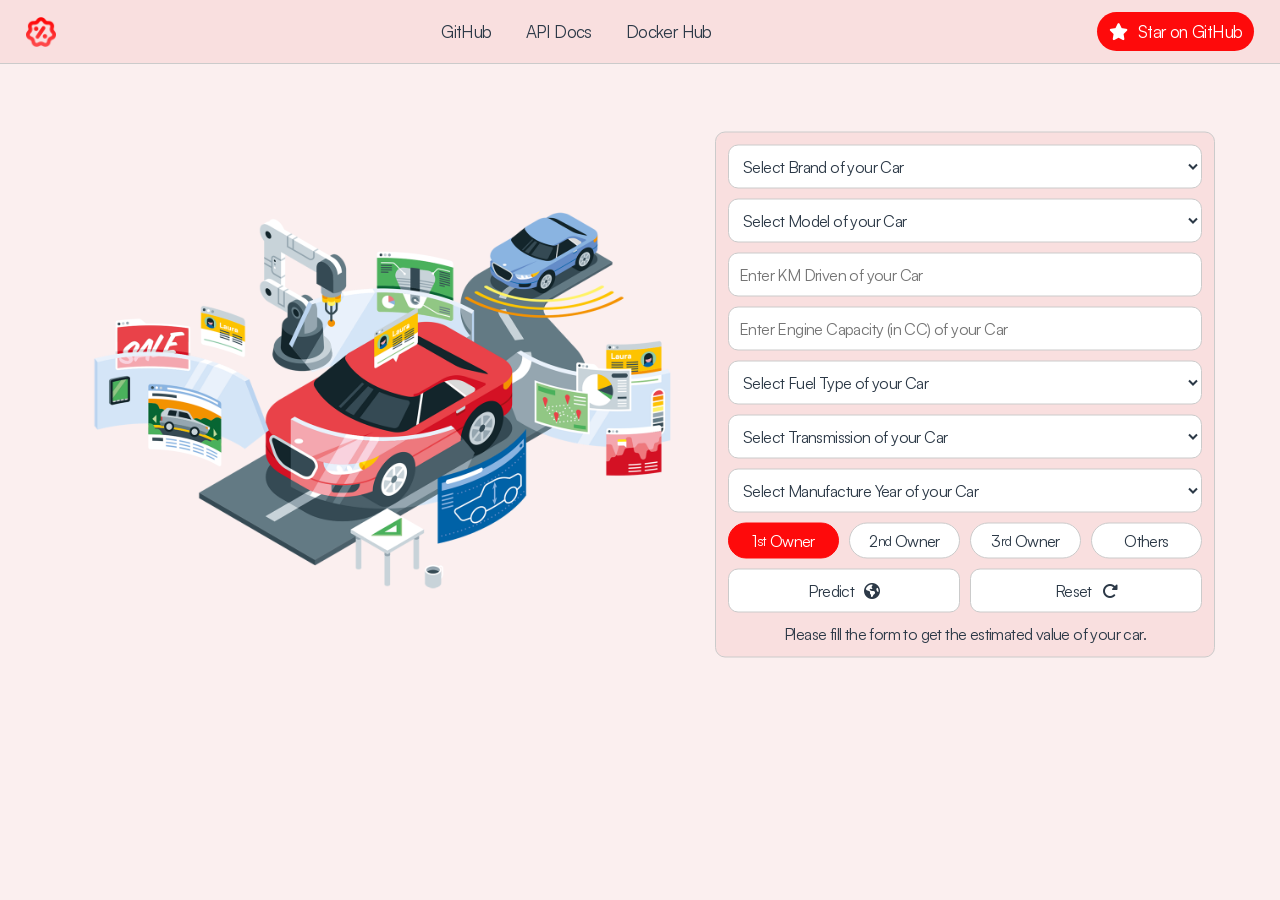
<file: frontend/index.html>
<!DOCTYPE html>
<html lang="en">

<head>
    <meta charset="UTF-8">
    <meta name="viewport" content="width=device-width, initial-scale=1.0">
    <title>AutoIQ : Used Car Pricing System</title>

    <!-- Favicon Section -->
    <link rel="icon" type="image/x-icon" href="images/favicon.png">

    <!-- Font Awesome Section -->
    <link rel="stylesheet" href="https://cdnjs.cloudflare.com/ajax/libs/font-awesome/6.5.2/css/all.min.css">

    <!-- CSS File Section -->
    <link rel="stylesheet" href="style.css">

    <!-- Image Preload Section -->
    <link rel="preload" as="image" href="images/hero_image.png">

    <!-- Google Analytics Tag -->
    <script async src="https://www.googletagmanager.com/gtag/js?id=G-4YGZX5TVNK"></script>
    <script>
        window.dataLayer = window.dataLayer || [];
        function gtag() { dataLayer.push(arguments); }
        gtag('js', new Date());
        gtag('config', 'G-4YGZX5TVNK');
    </script>

</head>

<body>

    <!-- Navbar Section -->
    <header class="navbar">

        <div class="logo">
            <img src="images/favicon.png" alt="AutoIQ Logo" loading="lazy">
        </div>

        <nav class="menu" id="navMenu">
            <a href="https://github.com/themrityunjaypathak/AutoIQ" target="_blank">GitHub</a>
            <a href="https://autoiq.onrender.com/docs" target="_blank">API Docs</a>
            <a href="https://hub.docker.com/r/themrityunjaypathak/autoiq" target="_blank">Docker Hub</a>
        </nav>

        <a href="https://github.com/themrityunjaypathak/AutoIQ" class="star-button" target="_blank">
            <i class="fa-solid fa-star"></i> Star on GitHub
        </a>

        <button type="button" class="menu-toggle" id="menuToggle" aria-label="Toggle navigation menu"
            aria-expanded="false">
            <i class="fa-solid fa-bars"></i>
        </button>

    </header>

    <main class="container">

        <!-- Form Section -->
        <section class="form">

            <div class="hero-image">
                <img src="images/hero_image.png" alt="Car Price Prediction Illustration" fetchpriority="high">
            </div>

            <form class="prediction" id="predictionForm">

                <div class="form-grid">

                    <!-- Car Brand Input -->
                    <div class="input-group">
                        <select id="brand" aria-label="Brand of your Car" required>
                            <option value="">Select Brand of your Car</option>
                            <option value="Maruti">Maruti</option>
                            <option value="Tata">Tata</option>
                            <option value="Nissan">Nissan</option>
                            <option value="Renault">Renault</option>
                            <option value="Hyundai">Hyundai</option>
                            <option value="Honda">Honda</option>
                            <option value="KIA">KIA</option>
                            <option value="MG">MG</option>
                            <option value="Ford">Ford</option>
                            <option value="Skoda">Skoda</option>
                            <option value="Volkswagen">Volkswagen</option>
                            <option value="Mahindra">Mahindra</option>
                            <option value="Toyota">Toyota</option>
                            <option value="Jeep">Jeep</option>
                            <option value="Datsun">Datsun</option>
                            <option value="Audi">Audi</option>
                            <option value="BMW">BMW</option>
                            <option value="Mercedes">Mercedes</option>
                        </select>
                    </div>

                    <!-- Car Model Input -->
                    <div class="input-group">
                        <select id="model" aria-label="Model of your Car" required>
                            <option value="">Select Model of your Car</option>
                        </select>
                    </div>

                    <!-- KM Driven Input -->
                    <div class="input-group">
                        <input id="km_driven" aria-label="KM Driven of your Car"
                            placeholder="Enter KM Driven of your Car" type="number" min="1000" max="200000" required>
                    </div>

                    <!-- Engine Capacity Input -->
                    <div class="input-group">
                        <input id="engine_capacity" aria-label="Engine Capacity of your Car"
                            placeholder="Enter Engine Capacity (in CC) of your Car" type="number" min="700" max="3000"
                            required>
                    </div>

                    <!-- Fuel Type Input -->
                    <div class="input-group">
                        <select id="fuel_type" aria-label="Fuel Type of your Car" required>
                            <option value="">Select Fuel Type of your Car</option>
                            <option value="Petrol">Petrol</option>
                            <option value="Diesel">Diesel</option>
                            <option value="CNG">CNG</option>
                        </select>
                    </div>

                    <!-- Transmission Input -->
                    <div class="input-group">
                        <select id="transmission" aria-label="Transmission of your Car" required>
                            <option value="">Select Transmission of your Car</option>
                            <option value="Automatic">Automatic</option>
                            <option value="Manual">Manual</option>
                        </select>
                    </div>

                    <!-- Manufacture Year Input -->
                    <div class="input-group">
                        <select id="year" aria-label="Manufacture Year of your Car" required>
                            <option value="">Select Manufacture Year of your Car</option>
                            <option value="2010">2010</option>
                            <option value="2011">2011</option>
                            <option value="2012">2012</option>
                            <option value="2013">2013</option>
                            <option value="2014">2014</option>
                            <option value="2015">2015</option>
                            <option value="2016">2016</option>
                            <option value="2017">2017</option>
                            <option value="2018">2018</option>
                            <option value="2019">2019</option>
                            <option value="2020">2020</option>
                            <option value="2021">2021</option>
                            <option value="2022">2022</option>
                            <option value="2023">2023</option>
                            <option value="2024">2024</option>
                        </select>
                    </div>

                </div>

                <!-- Owner Input -->
                <fieldset id="owner" class="owner">
                    <legend class="sr-only">Owner Type of your Car</legend>
                    <input type="radio" id="owner1" name="owner_type" value="1st owner" checked>
                    <label for="owner1">1<sup>st</sup>&nbsp;Owner</label>
                    <input type="radio" id="owner2" name="owner_type" value="2nd owner">
                    <label for="owner2">2<sup>nd</sup>&nbsp;Owner</label>
                    <input type="radio" id="owner3" name="owner_type" value="3rd owner">
                    <label for="owner3">3<sup>rd</sup>&nbsp;Owner</label>
                    <input type="radio" id="owner4" name="owner_type" value="Others">
                    <label for="owner4">Others</label>
                </fieldset>

                <!-- Form Button Section -->
                <div class="form-button">
                    <button type="submit" id="predictButton">Predict<i class="fa-solid fa-earth-americas"></i></button>
                    <button type="button" onclick="resetForm()">Reset<i class="fa-solid fa-rotate-right"></i></button>
                </div>

                <!-- Prediction Result -->
                <div id="result" class="result-box">
                    Please fill the form to get the estimated value of your car.
                </div>

            </form>

        </section>

    </main>

    <!-- Javascript File Section -->
    <script src="script.js" defer></script>

</body>

</html>
</file>
<file: frontend/style.css>
/* Font Face Section */
@font-face {
    font-family: "Satoshi";
    src: url("fonts/Satoshi-Regular.woff2") format("woff2");
    font-weight: 400;
    font-display: swap;
}

@font-face {
    font-family: "Satoshi";
    src: url("fonts/Satoshi-Medium.woff2") format("woff2");
    font-weight: 500;
    font-display: swap;
}

@font-face {
    font-family: "Satoshi";
    src: url("fonts/Satoshi-Bold.woff2") format("woff2");
    font-weight: 700;
    font-display: swap;
}

/* Global CSS */
* {
    margin: 0;
    padding: 0;
    box-sizing: border-box;
}

/* Visually Hidden (kept for screen readers only) */
.sr-only {
    position: absolute;
    width: 1px;
    height: 1px;
    padding: 0;
    margin: -1px;
    overflow: hidden;
    clip: rect(0, 0, 0, 0);
    white-space: nowrap;
    border: 0;
}

/* Body Section */
body {
    font-family: "Satoshi", sans-serif;
    letter-spacing: -0.6px;
    background-color: #FBEFEF;
}

body::-webkit-scrollbar {
    display: none;
}

/* Navbar Section */
.navbar {
    display: flex;
    flex-direction: row;
    align-items: center;
    justify-content: space-between;
    position: fixed;
    text-align: center;
    top: 0;
    width: 100%;
    padding: 12px 2%;
    font-size: 17px;
    background-color: #F9DFDF;
    border-bottom: 1px solid #CBCBCB;
    z-index: 99999;
}

/* Logo Section */
.logo {
    display: flex;
    align-items: center;
    justify-content: center;
}

.logo img {
    width: auto;
    height: 30px;
}

.logo img:hover {
    animation: spin 2s infinite;
    cursor: pointer;
}

@keyframes spin {
    from {
        transform: rotate(0deg);
    }

    to {
        transform: rotate(360deg);
    }
}

/* Menu Section */
.menu {
    display: flex;
    align-items: center;
    justify-content: center;
    gap: 2em;
}

.menu a {
    text-decoration: none;
    color: #2C3947;
}

.menu a:hover {
    color: #FE0A0B;
}

/* Star Button Section */
.star-button {
    display: inline-flex;
    align-items: center;
    text-decoration: none;
    padding: 8px 12px;
    cursor: pointer;
    background-color: #FE0A0B;
    color: white;
    border-radius: 50px;
}

.star-button .fa-star {
    display: inline-flex;
    align-items: center;
    margin-right: 10px;
}

.star-button:hover .fa-star {
    animation: spin 2s infinite;
    cursor: pointer;
}

/* Menu Toggle Section */
.menu-toggle {
    display: none;
    align-items: center;
    justify-content: center;
    cursor: pointer;
    padding: 8px 10px;
    font-size: 17px;
    background-color: #FE0A0B;
    color: white;
    border: 1px solid #FE0A0B;
    border-radius: 8px;
}

/* Container Section */
.container {
    display: flex;
    align-items: center;
    justify-content: center;
    max-width: 1200px;
    margin: 0 auto;
}

/* Form Section */
.form {
    display: flex;
    flex-direction: row;
    align-items: center;
    justify-content: center;
    flex-wrap: wrap;
    transform: translate(0%, 25%);
}

.hero-image {
    flex: 1;
    display: flex;
    align-items: center;
    justify-content: center;
}

.hero-image img {
    width: 100%;
    min-width: 600px;
    max-width: 650px;
    height: auto;
}

.prediction {
    flex: 1;
    display: flex;
    flex-direction: column;
    width: 500px;
    max-width: 500px;
    padding: 12px;
    background-color: #F9DFDF;
    border: 1px solid #CBCBCB;
    border-radius: 10px;
}

/* Model Input Section */
.form-grid {
    display: flex;
    flex-direction: column;
    gap: 10px;
    width: 100%;
    color: #2C3947;
    border-radius: 10px;
}

.input-group {
    width: 100%;
}

input[type="text"],
input[type="number"],
select {
    width: 100%;
    font-family: "Satoshi", sans-serif;
    letter-spacing: -0.6px;
    font-size: medium;
    padding: 10px;
    background-color: white;
    color: #2C3947;
    border: 1px solid #CBCBCB;
    border-radius: 10px;
}

input[type="text"]:focus,
input[type="number"]:focus,
select:focus {
    outline: none;
    border: 1px solid #2C3947;
}

.owner {
    display: grid;
    grid-template-columns: repeat(4, 1fr);
    justify-content: center;
    gap: 10px;
    margin-top: 10px;
    margin-bottom: 10px;
    width: 100%;
    border: none;
}

.owner input[type="radio"] {
    display: none;
}

.owner label {
    display: flex;
    align-items: center;
    justify-content: center;
    user-select: none;
    cursor: pointer;
    font-size: medium;
    text-align: center;
    padding: 6px;
    background-color: white;
    color: #2C3947;
    border: 1px solid #CBCBCB;
    border-radius: 100px;
    transition: 0.3s all ease-in-out;
}

.owner input[type="radio"]:checked+label {
    background-color: #FE0A0B;
    color: white;
    border: 1px solid #FE0A0B;
}

/* Button Section */
.form-button {
    display: flex;
    flex-direction: row;
    gap: 10px;
}

.form-button button {
    display: flex;
    align-items: center;
    justify-content: center;
    user-select: none;
    cursor: pointer;
    font-family: "Satoshi", sans-serif;
    letter-spacing: -0.6px;
    font-size: medium;
    text-align: center;
    padding: 10px;
    width: 100%;
    background-color: white;
    color: #2C3947;
    border: 1px solid #CBCBCB;
    border-radius: 10px;
    transition: all 0.3s ease-in-out;
}

.form-button button i {
    display: inline-flex;
    align-items: center;
    margin-left: 10px;
}

.form-button button:hover {
    background-color: #FE0A0B;
    color: white;
    border: 1px solid #FE0A0B;
}

.form-button button:disabled {
    cursor: not-allowed;
    opacity: 0.6;
    background-color: white;
    color: #2C3947;
    border: 1px solid #CBCBCB;
}

/* Prediction Result */
.result-box {
    display: flex;
    align-items: center;
    justify-content: center;
    text-align: center;
    width: 100%;
    margin-top: 10px;
    font-size: medium;
    color: #2C3947;
    word-wrap: break-word;
}

.loading {
    display: flex;
    align-items: center;
    justify-content: center;
    text-align: center;
    width: 100%;
    margin-top: 10px;
    font-size: medium;
    color: #2C3947;
    word-wrap: break-word;
}

.loading i {
    margin-right: 6px;
}

.result-success {
    display: flex;
    align-items: center;
    justify-content: center;
    text-align: center;
    width: 100%;
    margin-top: 10px;
    font-size: medium;
    color: #0F7B21;
}

.result-error {
    display: flex;
    align-items: center;
    justify-content: center;
    text-align: center;
    width: 100%;
    margin-top: 10px;
    font-size: medium;
    color: #FE0A0B;
}

/* Responsive Section */

/* Large Tablet / Small Laptop */
@media (max-width: 1100px) {

    .container {
        padding: 0 20px;
    }

    .form {
        flex-direction: column;
        gap: 30px;
        transform: translate(0, 120px);
    }

    .hero-image {
        flex: none;
    }

    .hero-image img {
        min-width: 0;
        max-width: 500px;
    }

    .prediction {
        width: 100%;
        max-width: 500px;
    }

}

/* Tablet */
@media (max-width: 768px) {

    * {
        -webkit-tap-highlight-color: transparent;
    }

    .menu {
        display: none;
        position: absolute;
        top: 100%;
        left: 0;
        flex-direction: column;
        align-items: flex-start;
        gap: 0;
        width: 100%;
        background-color: #F9DFDF;
        border-bottom: 1px solid #CBCBCB;
    }

    .menu.open {
        display: flex;
    }

    .menu a {
        width: 100%;
        padding: 12px 20px;
        box-sizing: border-box;
    }

    .menu-toggle {
        display: flex;
    }

    .navbar {
        padding: 12px 20px;
        position: relative;
    }

    .form {
        flex-direction: column;
        gap: 30px;
        transform: translate(0, 20px);
    }

    .hero-image img {
        min-width: 0;
        max-width: 420px;
    }

    .prediction {
        width: 100%;
        max-width: 450px;
    }

    .owner {
        grid-template-columns: repeat(4, 1fr);
    }

}

/* Mobile */
@media (max-width: 600px) {

    * {
        -webkit-tap-highlight-color: transparent;
    }

    .container {
        padding: 0 16px;
    }

    .form {
        flex-direction: column;
        transform: translate(0, 20px);
        padding-bottom: 15px;
    }

    .hero-image img {
        max-width: 400px;
    }

    .prediction {
        max-width: 450px;
    }

    .owner {
        grid-template-columns: repeat(4, 1fr);
    }

    .owner label {
        font-size: small;
    }

    .form-button {
        flex-direction: row;
    }

    .form-button button {
        font-size: small;
    }

    .result-box,
    .loading,
    .result-success,
    .result-error {
        font-size: small;
    }

}
</file>
